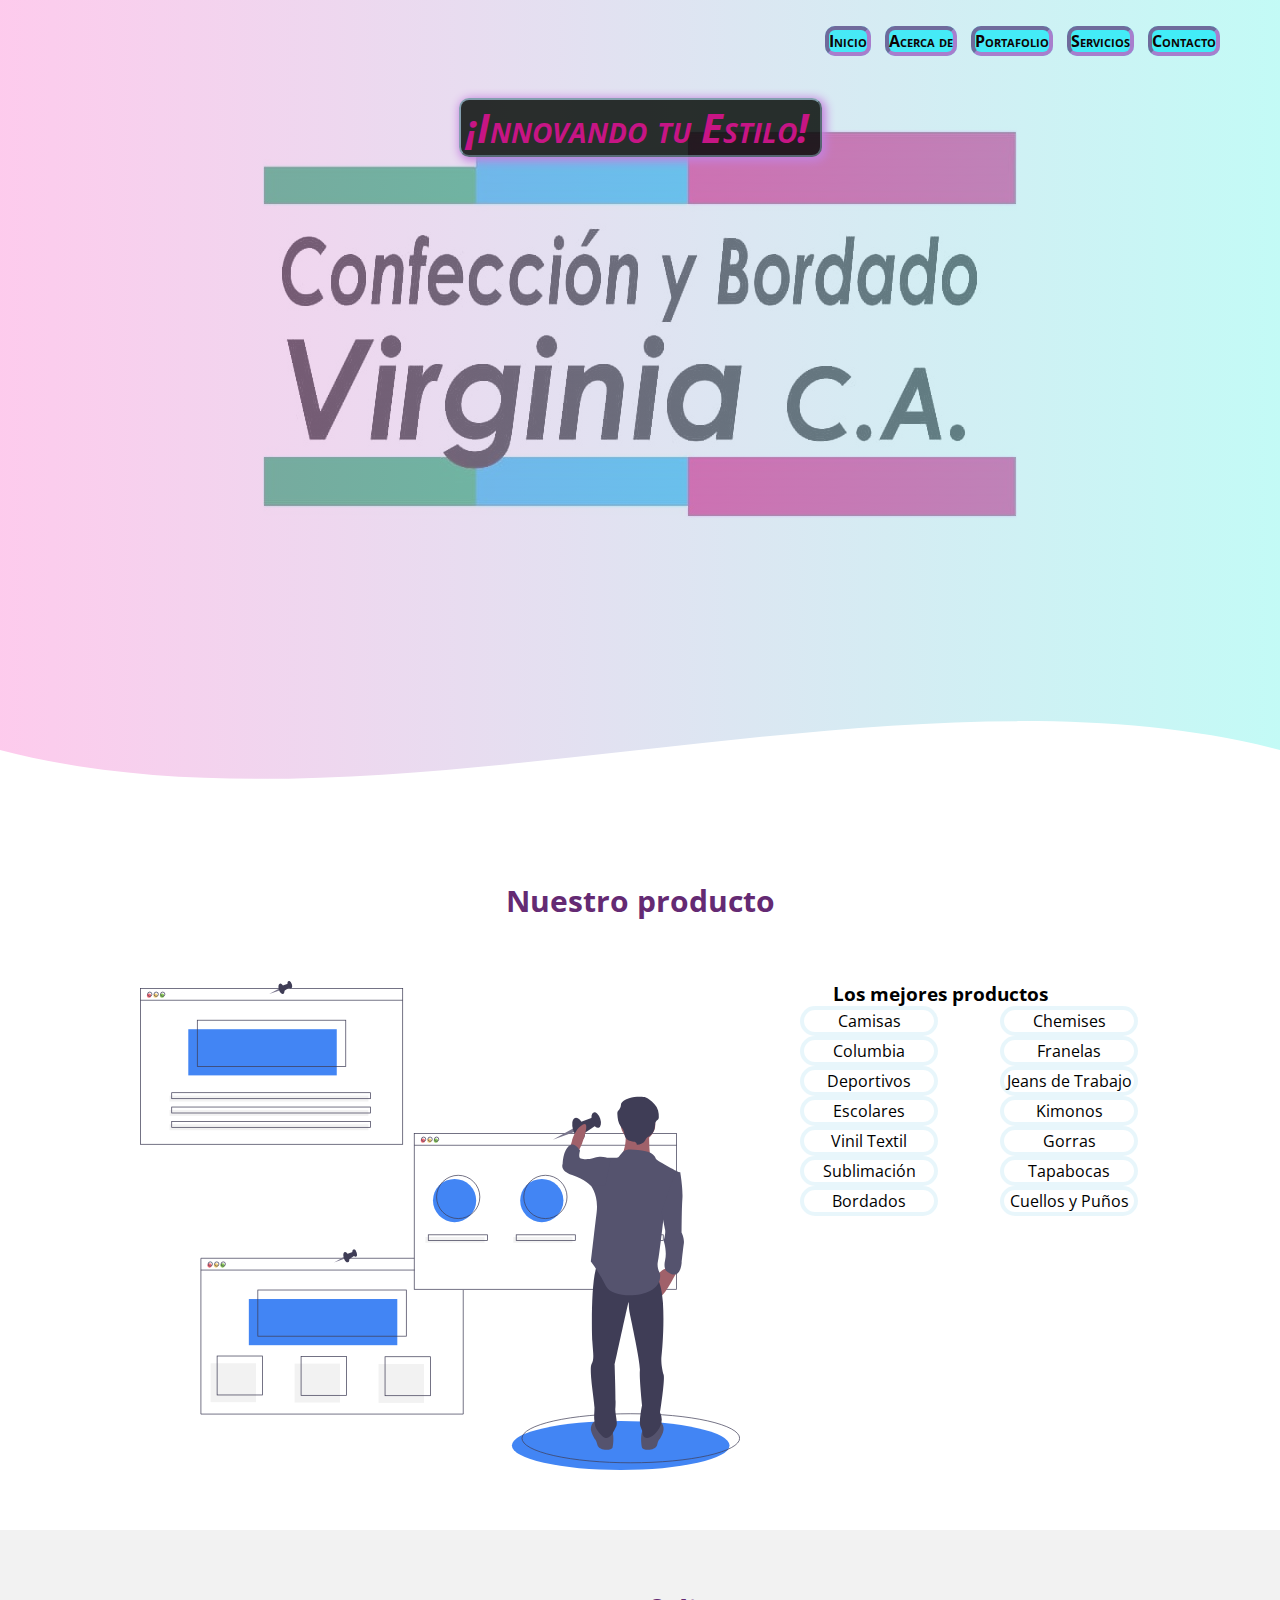
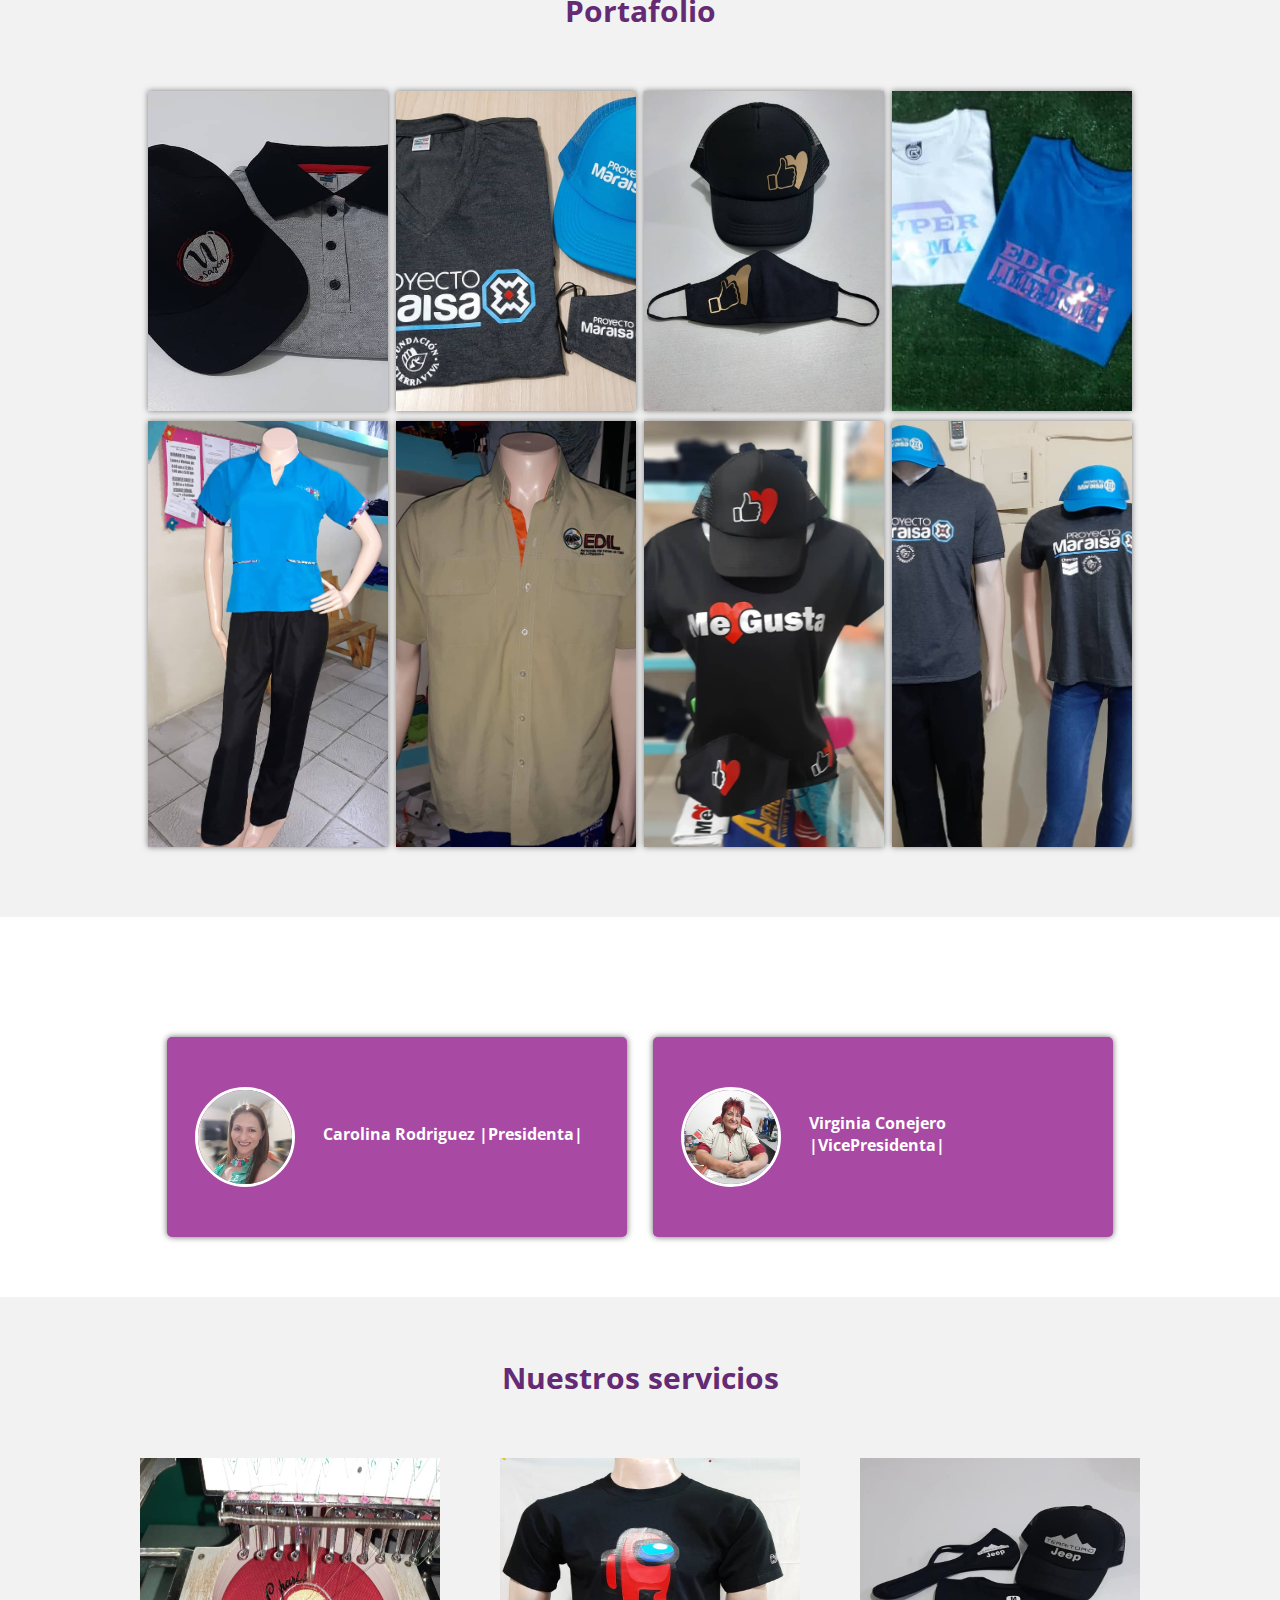
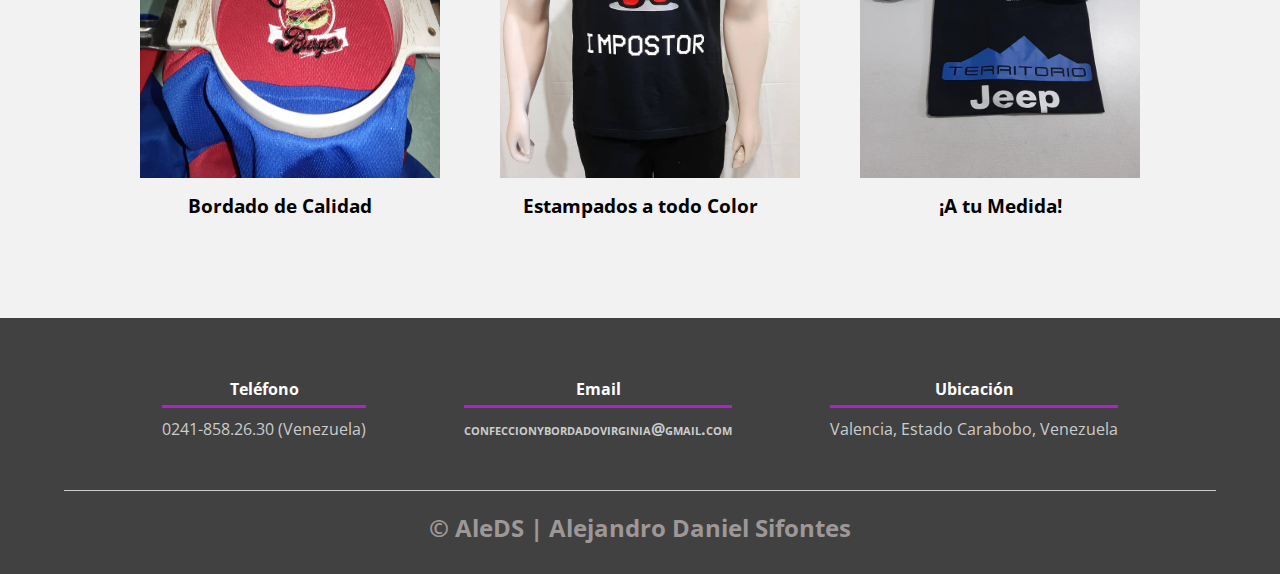
<file: index.html>
<!DOCTYPE html>
<html lang="es">

<head>
    <meta charset="UTF-8">
    <meta name="viewport" content="width=device-width, initial-scale=1.0">
    <meta http-equiv="X-UA-Compatible" content="ie=edge">
    <title>Confección y Bordado Virginia C.A</title>
    <link rel="shortcut icon" href="img/icono confeccion.png" type="image/x-icon">
    <link rel="stylesheet" href="css/estilos.css">
    <link href="https://fonts.googleapis.com/css?family=Open+Sans:300,400,700,800&display=swap" rel="stylesheet">
</head>

<body>
    <header>
        <nav>
            <a href="index.html">Inicio</a>
            <a href="acercade.html" target="_blank">Acerca de</a>
            <a href="#Portafolio">Portafolio</a>
            <a href="#Servicios">Servicios</a>
            <a href="contacto.html" target="_blank">Contacto</a>
        </nav>
        <section class="textos-header">
            <h1 id="borders">¡Innovando tu Estilo!</h1>
            <h2></h2>
        </section>
        <div class="wave" style="height: 150px; overflow: hidden;"><svg viewBox="0 0 500 150" preserveAspectRatio="none"
                style="height: 100%; width: 100%;">
                <path d="M0.00,49.98 C150.00,150.00 349.20,-50.00 500.00,49.98 L500.00,150.00 L0.00,150.00 Z"
                    style="stroke: none; fill: #fff;"></path>
            </svg></div>
    </header>
    <main>
        <section class="contenedor sobre-nosotros">
            <h2 class="titulo">Nuestro producto</h2>
            <div class="contenedor-sobre-nosotros">
                <img src="img/ilustracion2.svg" alt="" class="imagen-about-us">
                <div class="contenido-textos">
                    <h3 style="text-align: center;">Los mejores productos</h3>
                    <ul class="productos">
                        <li>Camisas</li>
                        <li>Columbia</li>
                        <li>Deportivos</li>
                        <li>Escolares</li>
                        <li>Vinil Textil</li>
                        <li>Sublimación</li>
                        <li>Bordados</li>
                        <li>Chemises</li>
                        <li>Franelas</li>
                        <li>Jeans de Trabajo</li>
                        <li>Kimonos</li>
                        <li>Gorras</li>
                        <li>Tapabocas</li>
                        <li>Cuellos y Puños</li>
                    </ul>
                </div>
            </div>
        </section>
        <section class="portafolio">
            <div class="contenedor">
                <h2 class="titulo" id="Portafolio">Portafolio</h2>
                <div class="galeria-port">
                    <div class="imagen-port">
                        <img src="img/bordados1.jpeg" alt="">
                        <div class="hover-galeria">
                            <img src="img/icono1.png" alt="">
                            <p>Bordados</p>
                        </div>
                    </div>
                    <div class="imagen-port">
                        <img src="img/estampado1.jpeg" alt="">
                        <div class="hover-galeria">
                            <img src="img/icono1.png" alt="">
                            <p>Estampados</p>
                        </div>
                    </div>
                    <div class="imagen-port">
                        <img src="img/Combinado.jpeg" alt="">
                        <div class="hover-galeria">
                            <img src="img/icono1.png" alt="">
                            <p>¡Combinalos!</p>
                        </div>
                    </div>
                    <div class="imagen-port">
                        <img src="img/Remeras.jpeg" alt="">
                        <div class="hover-galeria">
                            <img src="img/icono1.png" alt="">
                            <p>Remeras</p>
                        </div>
                    </div>
                    <div class="imagen-port">
                        <img src="img/UniformeM.jpeg" alt="">
                        <div class="hover-galeria">
                            <img src="img/icono1.png" alt="">
                            <p>Damas</p>
                        </div>
                    </div>
                    <div class="imagen-port">
                        <img src="img/unifromeH.jpeg" alt="">
                        <div class="hover-galeria">
                            <img src="img/icono1.png" alt="">
                            <p>Caballeros</p>
                        </div>
                    </div>
                    <div class="imagen-port">
                        <img src="img/atumedida.jpeg" alt="">
                        <div class="hover-galeria">
                            <img src="img/icono1.png" alt="">
                            <p>¿Te gusta?</p>
                        </div>
                    </div>
                    <div class="imagen-port">
                        <img src="img/atumedida1.jpeg" alt="">
                        <div class="hover-galeria">
                            <img src="img/icono1.png" alt="">
                            <p>¡A tu Medida!</p>
                        </div>
                    </div>
                </div>
            </div>
        </section>
        <section class="clientes contenedor">
            <h2 class="titulo"></h2>
            <div class="cards">
                <div class="card">
                    <img src="img/carol2.jpg" alt="">
                    <div class="contenido-texto-card">
                        <h4>Carolina Rodriguez |Presidenta|</h4>
                        <p></p>
                    </div>
                </div>
                <div class="card">
                    <img src="img/virignia.jpg" alt="">
                    <div class="contenido-texto-card">
                        <h4>Virginia Conejero |VicePresidenta|</h4>
                        <p></p>
                    </div>
                </div>
            </div>
        </section>
        <section class="about-services" id="Servicios">
            <div class="contenedor">
                <h2 class="titulo">Nuestros servicios</h2>
                <div class="servicio-cont">
                    <div class="servicio-ind">
                        <img src="img/Calidad.jpeg" alt="" style="width:300px; height:320px;">
                        <h3>Bordado de Calidad</h3>
                        <!-- <p>Lorem ipsum dolor sit amet consectetur adipisicing elit. Labore, qui?</p> -->
                    </div>
                    <div class="servicio-ind">
                        <img src="img/Estampado.jpeg" alt="" style="width:300px; height:320px;">
                        <h3>Estampados a todo Color</h3>
                        <!-- <p>Lorem ipsum dolor sit amet consectetur adipisicing elit. Labore, qui?</p> -->
                    </div>
                    <div class="servicio-ind">
                        <img src="img/personalizacion.jpg" style="width:300px; height:320px;">
                        <h3>¡A tu Medida!</h3>
                        <!-- <p>Lorem ipsum dolor sit amet consectetur adipisicing elit. Labore, qui?</p> -->
                    </div>
                </div>
            </div>
        </section>
    </main>
    <footer>
        <div class="contenedor-footer">
            <div class="content-foo">
                <h4>Teléfono</h4>
                <p>0241-858.26.30 (Venezuela)</p>
            </div>
            <div class="content-foo contactos">
                <h4>Email</h4>
                <p><a href="mailto:confeccionybordadovirginia@gmail.com?subject=Saludos!"
                        style="color: #ccc;">confeccionybordadovirginia@gmail.com</a></p>
            </div>
            <div class="content-foo">
                <h4>Ubicación</h4>
                <p>Valencia, Estado Carabobo, Venezuela</p>
            </div>
        </div>
        <h2 class="titulo-final">&copy; AleDS | Alejandro Daniel Sifontes</h2>
    </footer>
</body>

</html>
</file>
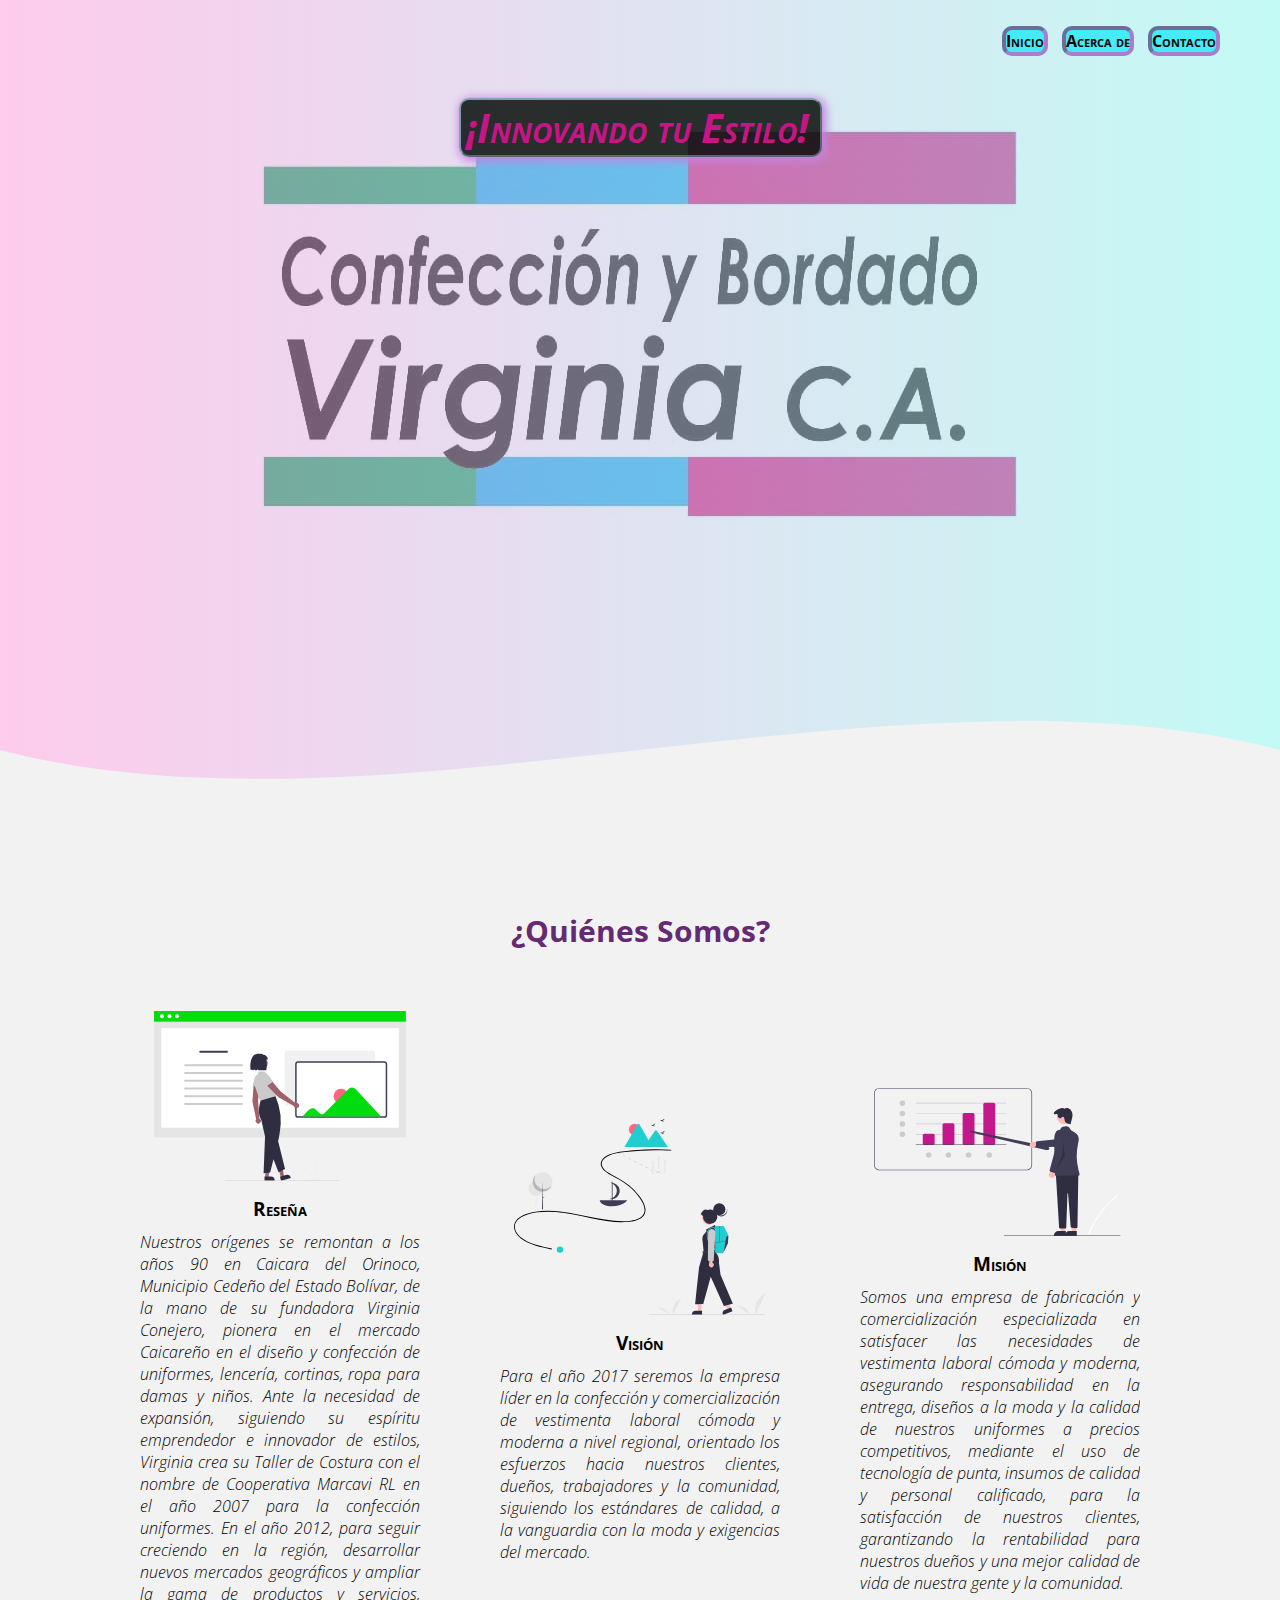
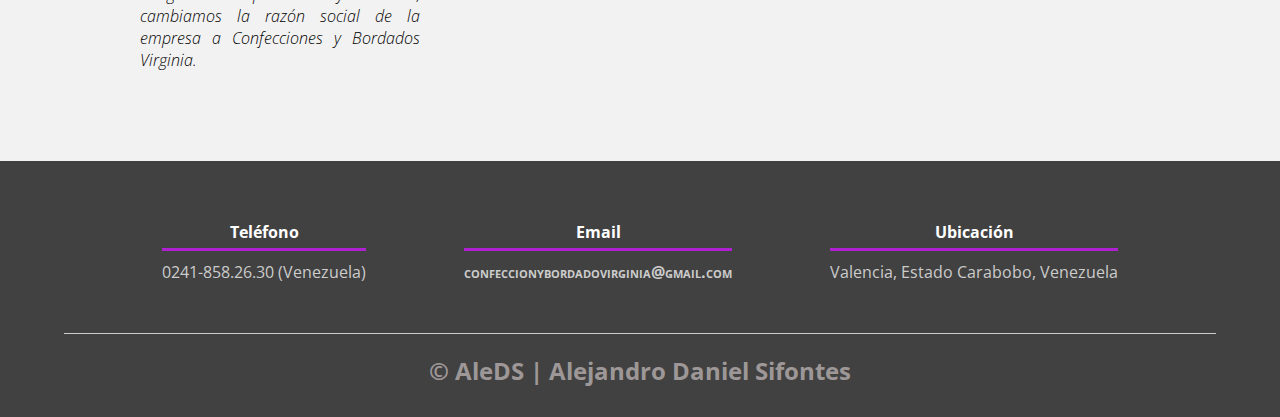
<file: acercade.html>
<!DOCTYPE html>
<html lang="en">

<head>
    <meta charset="UTF-8">
    <meta http-equiv="X-UA-Compatible" content="IE=edge">
    <meta name="viewport" content="width=device-width, initial-scale=1.0">
    <title>Acerca de</title>
    <link rel="shortcut icon" href="img/icono confeccion.png" type="image/x-icon">
    <link href="https://fonts.googleapis.com/icon?family=Material+Icons" rel="stylesheet">
    <link rel="stylesheet" href="css/estilos.css">
    <link href="https://fonts.googleapis.com/css?family=Open+Sans:300,400,700,800&display=swap" rel="stylesheet">
    <link rel="stylesheet" href="https://cdn.jsdelivr.net/npm/bootstrap-icons@1.5.0/font/bootstrap-icons.css">
</head>

<body>
    <header>
        <nav>
            <a href="index.html">Inicio</a>
            <a href="acercade.html">Acerca de</a>
            <!-- <a href="portafolio.html" target="_blank">Portafolio</a> -->
            <!-- <a href="nuestroservicio.html" target="_blank">Servicios</a> -->
            <a href="contacto.html" target="_blank">Contacto</a>
        </nav>
        <section class="textos-header">
            <h1 id="borders">¡Innovando tu Estilo!</h1>
            <h2></h2>
        </section>
        <div class="wave" style="height: 150px; overflow: hidden;"><svg viewBox="0 0 500 150" preserveAspectRatio="none"
                style="height: 100%; width: 100%;">
                <path d="M0.00,49.98 C150.00,150.00 349.20,-50.00 500.00,49.98 L500.00,150.00 L0.00,150.00 Z"
                    style="stroke: none; fill: #f2f2f2;"></path>
            </svg></div>
    </header>
    <main>
        <section class="about-services">
            <div class="contenedor letras letras1">
                <h2 class="titulo">¿Quiénes Somos?</h2>
                <div class="servicio-cont">
                    <div class="servicio-ind">
                        <img src="img/reseña.svg" alt="">
                        <h3>Reseña</h3>
                        <p>Nuestros orígenes se remontan a los años 90 en Caicara del Orinoco, Municipio Cedeño del
                            Estado Bolívar, de la mano de su fundadora Virginia Conejero, pionera en el mercado
                            Caicareño en el diseño y confección de uniformes, lencería, cortinas, ropa para damas y
                            niños. Ante la necesidad de expansión, siguiendo su espíritu emprendedor e innovador de
                            estilos, Virginia crea su Taller de Costura con el nombre de Cooperativa Marcavi RL en el
                            año 2007 para la confección uniformes. En el año 2012, para seguir creciendo en la región,
                            desarrollar nuevos mercados geográficos y ampliar la gama de productos y servicios,
                            cambiamos la razón social de la empresa a Confecciones y Bordados Virginia.
                        </p>
                    </div>
                    <div class="servicio-ind">
                        <img src="img/vision.svg" alt="">
                        <h3>Visión</h3>
                        <p>Para el año 2017 seremos la empresa líder en la confección y comercialización de vestimenta
                            laboral cómoda y moderna a nivel regional, orientado los esfuerzos hacia nuestros clientes,
                            dueños, trabajadores y la comunidad, siguiendo los estándares de calidad, a la vanguardia
                            con la moda y exigencias del mercado.
                        </p>
                    </div>
                    <div class="servicio-ind">
                        <img src="img/mision.svg" alt="">
                        <h3>Misión</h3>
                        <p>Somos una empresa de fabricación y comercialización especializada en satisfacer las
                            necesidades de vestimenta laboral cómoda y moderna, asegurando responsabilidad en la
                            entrega, diseños a la moda y la calidad de nuestros uniformes a precios competitivos,
                            mediante el uso de tecnología de punta, insumos de calidad y personal calificado, para la
                            satisfacción de nuestros clientes, garantizando la rentabilidad para nuestros dueños y una
                            mejor calidad de vida de nuestra gente y la comunidad.
                        </p>
                    </div>
                </div>
            </div>
        </section>
    </main>
    <footer>
        <div class="contenedor-footer">
            <div class="content-foo">
                <h4>Teléfono</h4>
                <p>0241-858.26.30 (Venezuela)</p>
            </div>
            <div class="content-foo contactos">
                <h4>Email</h4>
                <p><a href="mailto:confeccionybordadovirginia@gmail.com?subject=Saludos!"
                        style="color: #ccc;">confeccionybordadovirginia@gmail.com</a></p>
            </div>
            <div class="content-foo">
                <h4>Ubicación</h4>
                <p>Valencia, Estado Carabobo, Venezuela</p>
            </div>
        </div>
        <h2 class="titulo-final">&copy; AleDS | Alejandro Daniel Sifontes</h2>
    </footer>

</body>

</html>
</file>
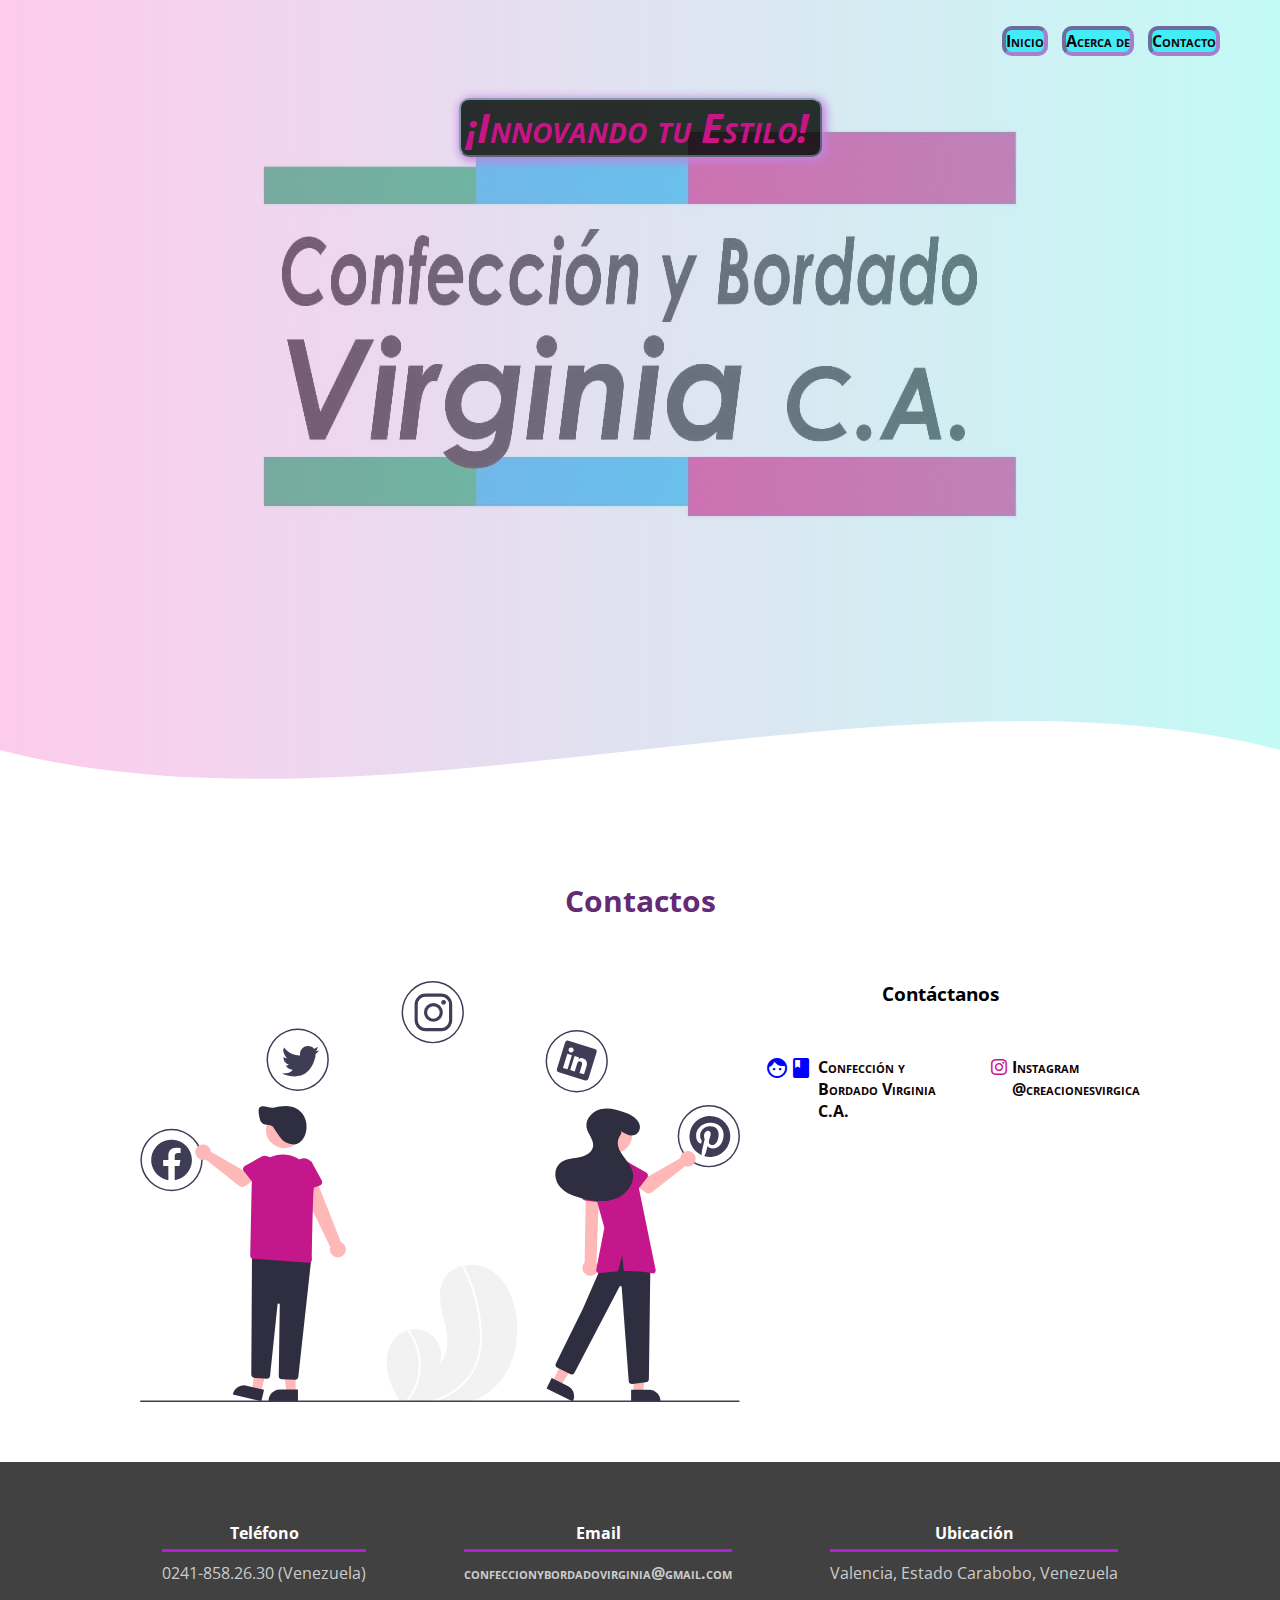
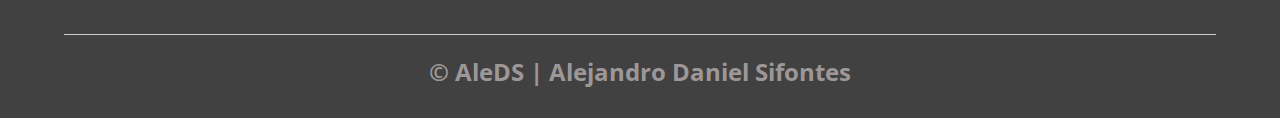
<file: contacto.html>
<!DOCTYPE html>
<html lang="es">

<head>
    <meta charset="UTF-8">
    <meta name="viewport" content="width=device-width, initial-scale=1.0">
    <meta http-equiv="X-UA-Compatible" content="ie=edge">
    <title>Contacto</title>
    <link rel="shortcut icon" href="img/icono confeccion.png" type="image/x-icon">
    <link href="https://fonts.googleapis.com/icon?family=Material+Icons" rel="stylesheet">
    <link rel="stylesheet" href="css/estilos.css">
    <link href="https://fonts.googleapis.com/css?family=Open+Sans:300,400,700,800&display=swap" rel="stylesheet">
    <link rel="stylesheet" href="https://cdn.jsdelivr.net/npm/bootstrap-icons@1.5.0/font/bootstrap-icons.css">

</head>

<body>
    <header>
        <nav>
            <a href="index.html">Inicio</a>
            <a href="acercade.html" target="_blank">Acerca de</a>
            <!-- <a href="portafolio.html" target="_blank">Portafolio</a> -->
            <!-- <a href="nuestroservicio.html" target="_blank">Servicios</a> -->
            <a href="contacto.html" target="_blank">Contacto</a>
        </nav>
        <section class="textos-header">
            <h1 id="borders">¡Innovando tu Estilo!</h1>
            <h2></h2>
        </section>
        <div class="wave" style="height: 150px; overflow: hidden;"><svg viewBox="0 0 500 150" preserveAspectRatio="none"
                style="height: 100%; width: 100%;">
                <path d="M0.00,49.98 C150.00,150.00 349.20,-50.00 500.00,49.98 L500.00,150.00 L0.00,150.00 Z"
                    style="stroke: none; fill: #fff;"></path>
            </svg></div>
    </header>
    <main>
        <section class="contenedor sobre-nosotros">
            <h2 class="titulo">Contactos</h2>
            <div class="contenedor-sobre-nosotros">
                <img src="img/contacto1.svg" alt="" class="imagen-about-us">
                <div class="contenido-textos">
                    <h3 style="text-align: center;">Contáctanos</h3>
                    <div style="display: flex; margin-top: 50px" class="contactos">

                        <i class="material-icons" style="color: blue; margin-left: 25px;">facebook</i>
                        <div style="margin-left: 5px;">
                            <a href="https://www.facebook.com/confeccionesybordadosvirginia" target="_blank">Confección
                                y Bordado Virginia C.A.</a></div>

                        <i class="bi-instagram" style="color: mediumvioletred; margin-left: 25px;"></i>
                        <div style="margin-left: 5px;">
                            <a href="https://www.instagram.com/creacionesvirgica/" target=" ">Instagram
                                @creacionesvirgica</a>
                        </div>
                    </div>
                </div>
            </div>
        </section>
    </main>
    <footer>
        <div class="contenedor-footer">
            <div class="content-foo">
                <h4>Teléfono</h4>
                <p>0241-858.26.30 (Venezuela)</p>
            </div>
            <div class="content-foo contactos">
                <h4>Email</h4>
                <p><a href="mailto:confeccionybordadovirginia@gmail.com?subject=Saludos!"
                        style="color: #ccc;">confeccionybordadovirginia@gmail.com</a></p>
            </div>
            <div class="content-foo">
                <h4>Ubicación</h4>
                <p>Valencia, Estado Carabobo, Venezuela</p>
            </div>
        </div>
        <h2 class="titulo-final">&copy; AleDS | Alejandro Daniel Sifontes</h2>
    </footer>
</body>

</html>
</file>
<file: css/estilos.css>
* {
    margin: 0;
    padding: 0;
    box-sizing: border-box;
}

body {
    font-family: 'open sans';
}

.contactos{
    
}

.letras h3{
    font-variant: small-caps;
}

.letras1 p{
    text-align: center; 
    font-style: italic;
}



.contactos a{
    color:rgb(15, 3, 3);
    font-weight: 300;
    text-decoration: none;
    font-variant: small-caps;
    font-weight: bold; 
}

.contactos a:hover{
    text-decoration: underline
}

.productos{
    display: inline-block;
    column-count: 2;
    column-gap: 2px;
    list-style-type: none;
    
}

.productos li{
    border: 4px solid hsla(195, 71%, 77%, 0.226);
    border-radius: 20px;
    text-align: center;
    width: 138px;
    margin: auto;
    margin-left: 60px;
}

#borders{
    font-variant: small-caps;
    font-size: 40px;
    font-style: italic;
    color: mediumvioletred;
    border: 2px outset rgba(174, 214, 238, 0.678);
    border-radius: 10px;
    box-shadow: 2px 2px 10px 2px rgb(197, 130, 223);
    margin-bottom: 7em;
    padding: 0 12px 0 5px;
    text-align: center;
    background-color: rgba(1, 7, 3, 0.829);
}

.contenedor {
    padding: 60px 0;
    width: 90%;
    max-width: 1000px;
    margin: auto;
    overflow: hidden;
}

.titulo {
    color: #642a73;
    font-size: 30px;
    text-align: center;
    margin-bottom: 60px;
}

/* Header */

header {
    width: 100%;
    height: 850px;
    background: #bc4e9c;
    /* fallback for old browsers */
    background: -webkit-linear-gradient(to right, hsla(340, 95%, 50%, 0.459), hsla(317, 45%, 52%, 0.664)), url(../img/logoconfeccion.jpg);
    /* Chrome 10-25, Safari 5.1-6 */
    background: linear-gradient(to right, hsla(320, 94%, 79%, 0.5), hsla(175, 86%, 78%, 0.575)), url(../img/logoconfeccion.jpg);
    /* W3C, IE 10+/ Edge, Firefox 16+, Chrome 26+, Opera 12+, Safari 7+ */
    background-size: auto;
    background-repeat: no-repeat;
    background-attachment: fixed;
    position: relative;
    background-position: center 25%;
}

nav{
    text-align: right;
    padding: 30px 50px 0 0;
}

nav > a{
    color:rgb(15, 3, 3);
    font-weight: 300;
    text-decoration: none;
    margin-right: 10px;
    border: 4px inset hsla(313, 64%, 57%, 0.678);
    background-color: hsla(184, 94%, 51%, 0.712);
    border-radius: 10px;
    font-variant: small-caps;
    font-weight: bold;
}

nav > a:hover{
    text-decoration: underline;
}

header .textos-header{
    display: flex;
    height: 430px;
    width: 100%;
    align-items: center;
    justify-content: center;
    flex-direction: column;
    text-align: center;
}

.textos-header h1{
    font-size: 50px;
    color:#fff;
}

.textos-header h2{
    font-size: 30px;
    font-weight: 300;
    color:#fff;
}

.wave{
    position: absolute;
    bottom: 0;
    width: 100%;
}

/* About us */

main .sobre-nosotros{
    padding: 30px 0 60px 0;
}
.contenedor-sobre-nosotros{
    display: flex;
    justify-content: space-evenly;
}

.imagen-about-us{
    width: 60%;
}

.sobre-nosotros .contenido-textos{
    width: 48%;
}

.contenido-textos h3{
    margin-bottom: 0px;
}

.contenido-textos h3 span{
    background: #4d0686;
    color: #fff;
    border-radius: 50%;
    display: inline-block;
    text-align: center;
    width: 30px;
    height: 30px;
    padding: 2px;
    box-shadow: 0 0 6px 0 rgba(0, 0, 0, .5);
    margin-right: 5px;
}

.contenido-textos p{
    padding: 0px 0px 30px 15px;
    font-weight: 300;
    text-align: justify;
}

/* Galeria */


.portafolio{
    background: #f2f2f2;
}

.galeria-port{
    display: flex;
    justify-content: space-evenly;
    flex-wrap: wrap;
}

.imagen-port{
    width: 24%;
    margin-bottom: 10px;
    overflow: hidden;
    position: relative;
    cursor: pointer;
    box-shadow: 0 0 6px 0 rgba(0, 0, 0, .5);
}

.imagen-port > img{
    width: 100%;
    height: 100%;
    object-fit: cover;
    display: block;
}

.hover-galeria{
    position: absolute;
    width: 100%;
    height: 100%;
    top: 0;
    transform: scale(0);
    background: rgba(75, 6, 132, 0.493);
    transition: transform .5s;
    display: flex;
    justify-content: center;
    align-items: center;
    flex-direction: column;
}

.hover-galeria img{
    width: 50px;
}

.hover-galeria p{
    color: #fff;
}

.imagen-port:hover .hover-galeria{
    transform: scale(1);
}

/* Clients */

.cards{
    display: flex;
    justify-content: space-evenly;
}

.cards .card{
    background: #a849a4;
    display: flex;
    width: 46%;
    height: 200px;
    align-items: center;
    justify-content: space-evenly;
    border-radius: 5px;
    box-shadow: 0 0 6px 0 rgba(0, 0, 0, 0.6);
}

.cards .card img{
    width: 100px;
    height: 100px;
    object-fit: cover;
    border: 3px solid #fff;
    border-radius: 50%;
    display: block;
}

.cards .card > .contenido-texto-card{
    width: 60%;
    color: #fff;
}

.cards .card > .contenido-texto-card p{
    font-weight: 300;
    padding-top: 5px;
}

/*  Our team */

.about-services{
    background: #f2f2f2;
    padding-bottom: 30px;
}


.servicio-cont{
    display:flex;
    justify-content: space-between;
    align-items: center;
}

.servicio-ind{
    width: 28%;
    text-align: center;
}

.servicio-ind img{
    width: 90%;
}

.servicio-ind h3{
    margin: 10px 0;
}

.servicio-ind p{
    font-weight: 300;
    text-align: justify;
}

/* footer */

footer{
    background: #414141;
    padding: 60px 0 30px 0;
    margin: auto;
    overflow: hidden;
}

.contenedor-footer{
    display: flex;
    width: 90%;
    justify-content: space-evenly;
    margin: auto;
    padding-bottom: 50px;
    border-bottom: 1px solid #ccc;
}

.content-foo{
    text-align: center;
}

.content-foo h4{
    color: #fff;
    border-bottom: 3px solid #af20d3;
    padding-bottom: 5px;
    margin-bottom: 10px;
}

.content-foo p{
    color: #ccc;
}

.titulo-final{
    text-align: center;
    font-size: 24px;
    margin: 20px 0 0 0;
    color: #9e9797;
}

@media screen and (max-width:900px){
    header{
        background-position: center;
    }

    .contenedor-sobre-nosotros{
        flex-direction: column;
        justify-content: center;
        align-items: center;
    }

    .sobre-nosotros .contenido-textos{
        width: 90%;
    }

    .imagen-about-us{
        width: 90%;
    }

    /* Galeria */

    .imagen-port{
        width: 44%;
    }

    /* Clientes */

    .cards{
        flex-direction: column;
        justify-content: center;
        align-items: center;
    }

    .cards .card{
        width: 90%;
    }

    .cards .card:first-child{
        margin-bottom: 30px;
    }

    /* servicios */

    .servicio-cont{
        justify-content: center;
        flex-direction: column;
    }

    .servicio-ind{
        width: 100%;
        text-align: center;
    }

    .servicio-ind:nth-child(1), .servicio-ind:nth-child(2){
        margin-bottom: 60px;
    }

    .servicio-ind img{
        
        width: 90%;
    }
}

@media screen and (max-width:500px){
    nav{
        text-align: center;
        padding: 30px 0 0 0;
    }

    nav > a{
        margin-right: 5px;
    }

    .textos-header h1{
        font-size: 35px;
    }

    .textos-header h2{
        font-size: 20px;
    }

    /* ABOUT US */

    .imagen-about-us{
        margin-bottom: 60px;
        width: 99%;
    }

    .sobre-nosotros .contenido-textos{
        width: 95%;
    }

    /* Galeria */

    .imagen-port{
        width: 95%;
    }

    /* Clients */

    .cards .card{
        height: 450px;
        display: flex;
        flex-direction: column;
        align-items: center;
    }

    .cards .card img{
        width: 90px;
        height: 90px;
    }

    /* Footer */

    .contenedor-footer{
        flex-direction: column;
        border: none;
    }

    .content-foo{
        margin-bottom: 20px;
        text-align: center;
    }

    .content-foo h4{
        border: none;
    }

    .content-foo p{
        color: #ccc;
        border-bottom: 1px solid #f2f2f2;
        padding-bottom: 20px;
    }

    .titulo-final{
        font-size: 20px;
    }
}
</file>
